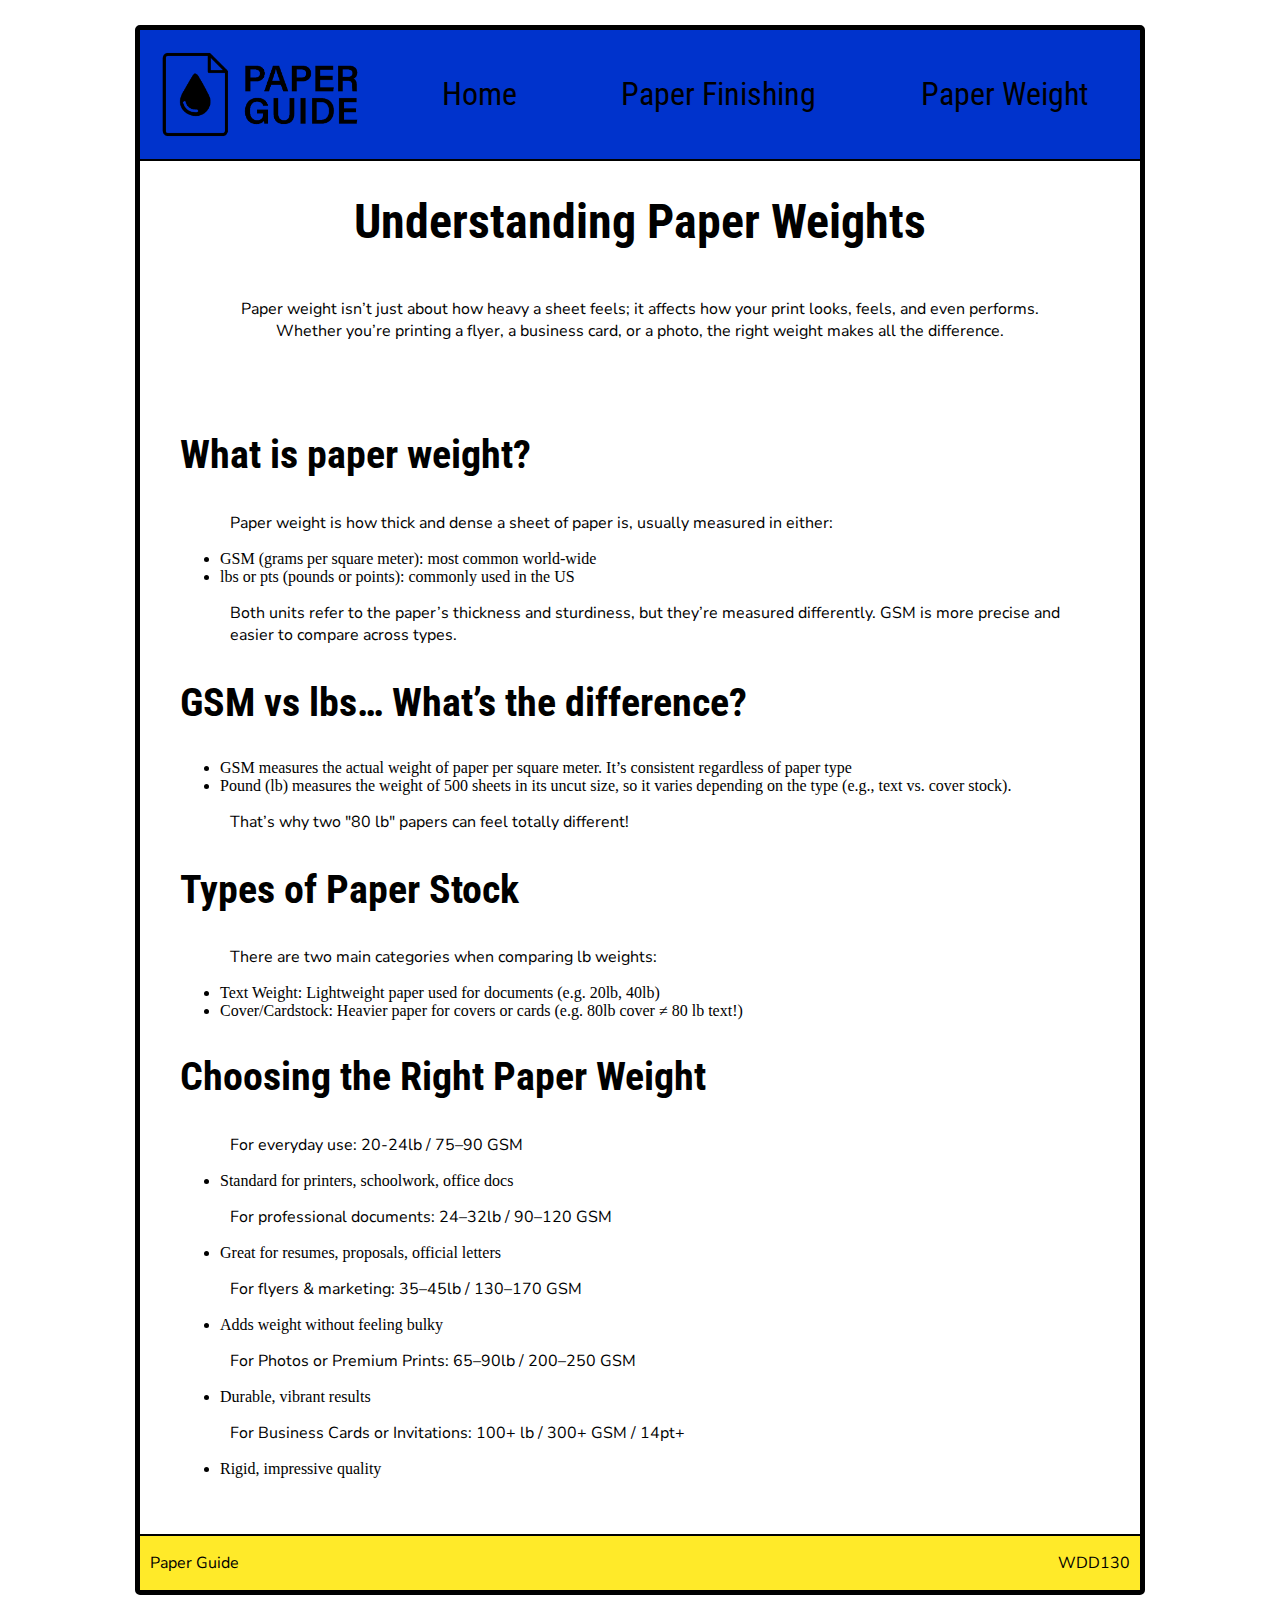
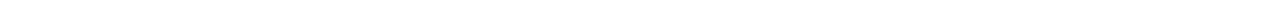
<file: weight.html>
<!-- ``
William
`` -->
<!DOCTYPE html>
<html>
<head>
    <meta charset="UTF-8" />
    <title>Paper Weight</title>
    <link rel="stylesheet" href="styles/styles.css">
</head>
<body>
    <div id="wrapper">
    <header>
        <img src="images/logoName.png" alt="logo">
        <nav>
            <a href="index.html">Home</a>
            <a href="finishings.html">Paper Finishing</a>
            <a href="weight.html">Paper Weight</a>
        </nav>
    </header>
    <main>
        <div id="welcome">
            <h1>Understanding Paper Weights</h1>
            <p>
                Paper weight isn’t just about how heavy a sheet feels; it affects how your print looks, feels, and even performs. 
                Whether you’re printing a flyer, a business card, or a photo, the right weight makes all the difference.
            </p>
        </div>
        <div id="exploration">

            <h2>What is paper weight?</h2>
            <p>Paper weight is how thick and dense a sheet of paper is, usually measured in either:</p>
                <ul>
                    <li>GSM (grams per square meter): most common world-wide</li>
                    <li>lbs or pts (pounds or points): commonly used in the US</li>
                </ul>
            <p>Both units refer to the paper’s thickness and sturdiness, but they’re measured differently. GSM is more precise and easier to compare across types.</p>

            <h2>GSM vs lbs… What’s the difference?</h2>
                 <ul>
                    <li>GSM measures the actual weight of paper per square meter. It’s consistent regardless of paper type</li>
                    <li>Pound (lb) measures the weight of 500 sheets in its uncut size, so it varies depending on the type (e.g., text vs. cover stock).</li>
                </ul>
            <p>That’s why two "80 lb" papers can feel totally different!</p>

            <h2>Types of Paper Stock</h2>
            <p>There are two main categories when comparing lb weights:</p>
                <ul>
                    <li>Text Weight: Lightweight paper used for documents (e.g. 20lb, 40lb)</li>
                    <li>Cover/Cardstock: Heavier paper for covers or cards (e.g. 80lb cover ≠ 80 lb text!)</li>
                </ul>

            <h2>Choosing the Right Paper Weight</h2>
            <p>For everyday use: 20-24lb / 75–90 GSM</p>
                <ul>
                    <li>Standard for printers, schoolwork, office docs</li>
                </ul>
            <p>For professional documents: 24–32lb / 90–120 GSM</p>
                <ul>
                    <li>Great for resumes, proposals, official letters</li>
                </ul>
            <p>For flyers & marketing: 35–45lb / 130–170 GSM</p>
                <ul>
                    <li>Adds weight without feeling bulky</li>
                </ul>
            <p>For Photos or Premium Prints: 65–90lb / 200–250 GSM</p>
                <ul>
                    <li>Durable, vibrant results</li>
                </ul>
            <p>For Business Cards or Invitations: 100+ lb / 300+ GSM / 14pt+</p>
                <ul>
                    <li>Rigid, impressive quality</li>
                </ul>
    </main>
    <footer>
        <p id="siteName">Paper Guide</p>
        <p id="className">WDD130</p>
    </footer>
    </div>
</body>
</html>
</file>
<file: styles/styles.css>
@import url('https://fonts.googleapis.com/css2?family=Nunito+Sans:ital,opsz,wght@0,6..12,200..1000;1,6..12,200..1000&family=Roboto+Condensed:ital,wght@0,700;1,700&display=swap');

#wrapper {
    border: 5px solid black;
    border-radius: 5px;
    max-width: 1000px;
    margin: 25px auto;
}

header {
    background-color: #0033cc;
    border-bottom: 2px solid black;
    display: grid;
    grid-template-columns: 200px  50px auto;
}

header img {
    width: 200px;
    padding: 20px;
    grid-area: 1/1/4/2;
}

nav {
    grid-area: 2/3/3/4;
    display: flex;
    justify-content: space-around;
    font-family: "Roboto Condensed", sans-serif;
}

nav a {
    color: black;
    font-size: 2em;
    text-decoration: none;
}

h1, h2, h3, h4, h5, h6 {
    font-family: "Roboto Condensed", sans-serif;
}

p {
    font-family: "Nunito Sans", sans-serif;
}

#welcome {
    display: grid;
    text-align: center;
    grid-template-columns: 100px 1fr 100px;
}

#welcome h1{
    font-size: 3em;
    grid-column: 2;
    justify-content: center;
}

#welcome p {
    grid-column: 2;
}

#exploration {
    padding: 40px;
}

#exploration h2 {
    font-size: 2.5em;
}

#exploration a {
    font-family: "Roboto Condensed", sans-serif;
    text-decoration: none;
    color: black;
}

#exploration p {
    margin-left: 50px;
}

#mainLogo {
    display: flex;
    justify-self: center;
    margin-bottom: 100px;
}

footer {
    border-top: 2px solid black;
    background-color: #ffea29;
    display: grid;
    grid-template-columns: 1fr 1fr;
}

#siteName {
    padding: 0 10px;
}

#className {
    display: flex;
    justify-self: right;
    padding: 0 10px;
}
</file>
